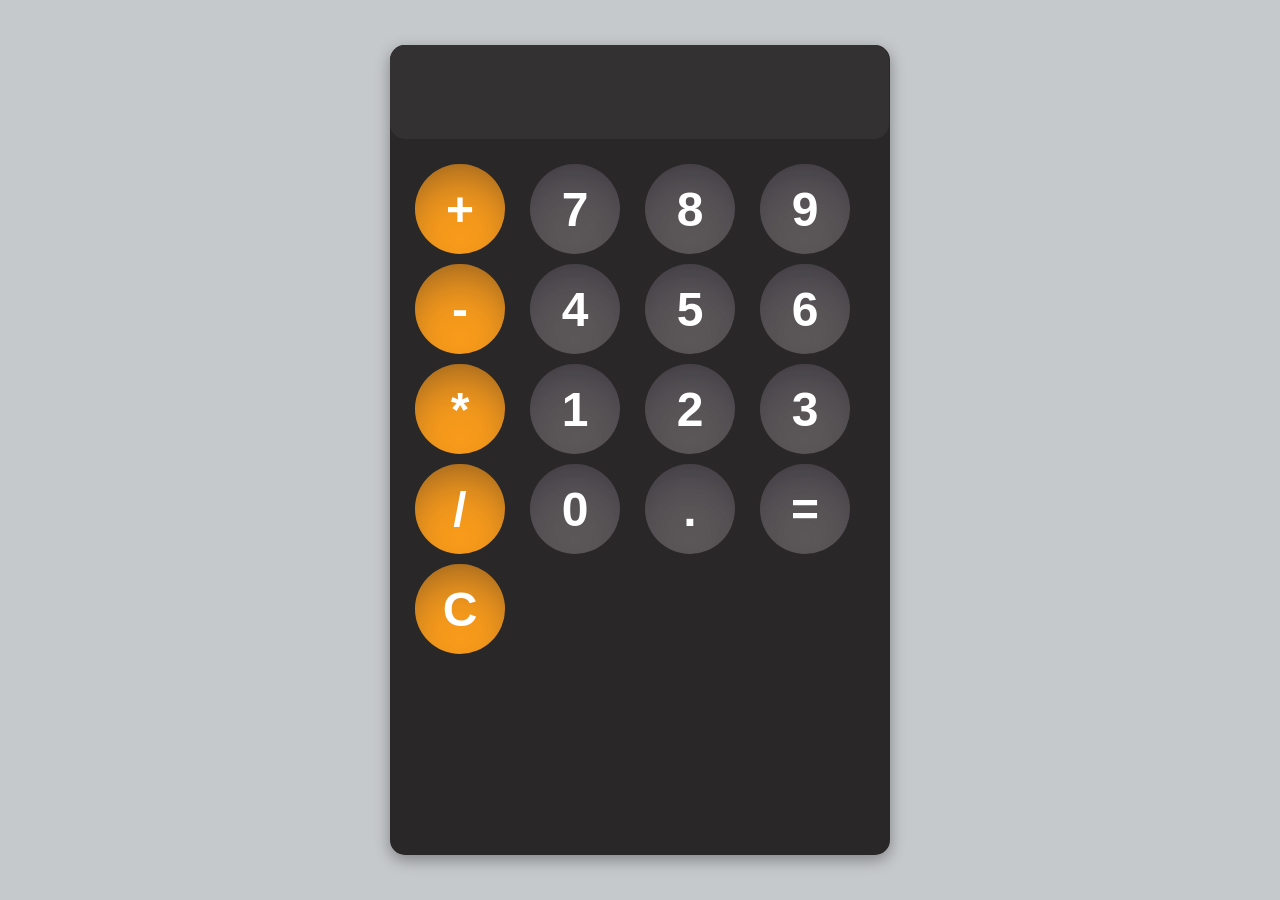
<file: index.html>
<!DOCTYPE html>
<html lang="en">
<head>
    <meta charset="UTF-8">
    <meta name="viewport" content="width=device-width, initial-scale=1.0">
    <link rel="stylesheet" href="style.css">
    <title>Calculator</title>
</head>
<body>
    <div class="calculator">
        <input id="display" readonly>

        <div id="calc">
            <button onclick="appendToDisplay('+')" class="operator-btn">+</button>
            <button onclick="appendToDisplay('7')">7</button>
            <button onclick="appendToDisplay('8')">8</button>
            <button onclick="appendToDisplay('9')">9</button>
            <button onclick="appendToDisplay('-')" class="operator-btn">-</button>
            <button onclick="appendToDisplay('4')">4</button>
            <button onclick="appendToDisplay('5')">5</button>
            <button onclick="appendToDisplay('6')">6</button>
            <button onclick="appendToDisplay('*')" class="operator-btn">*</button>
            <button onclick="appendToDisplay('1')">1</button>
            <button onclick="appendToDisplay('2')">2</button>
            <button onclick="appendToDisplay('3')">3</button>
            <button onclick="appendToDisplay('/')" class="operator-btn">/</button>
            <button onclick="appendToDisplay('0')">0</button>
            <button onclick="appendToDisplay('.')">.</button>
            <button onclick="calculate()">=</button>
            <button onclick="clearDisplay()" class="operator-btn">C</button>
        </div>
    </div>


    <script src="script.js"></script>
</body>
</html>
</file>
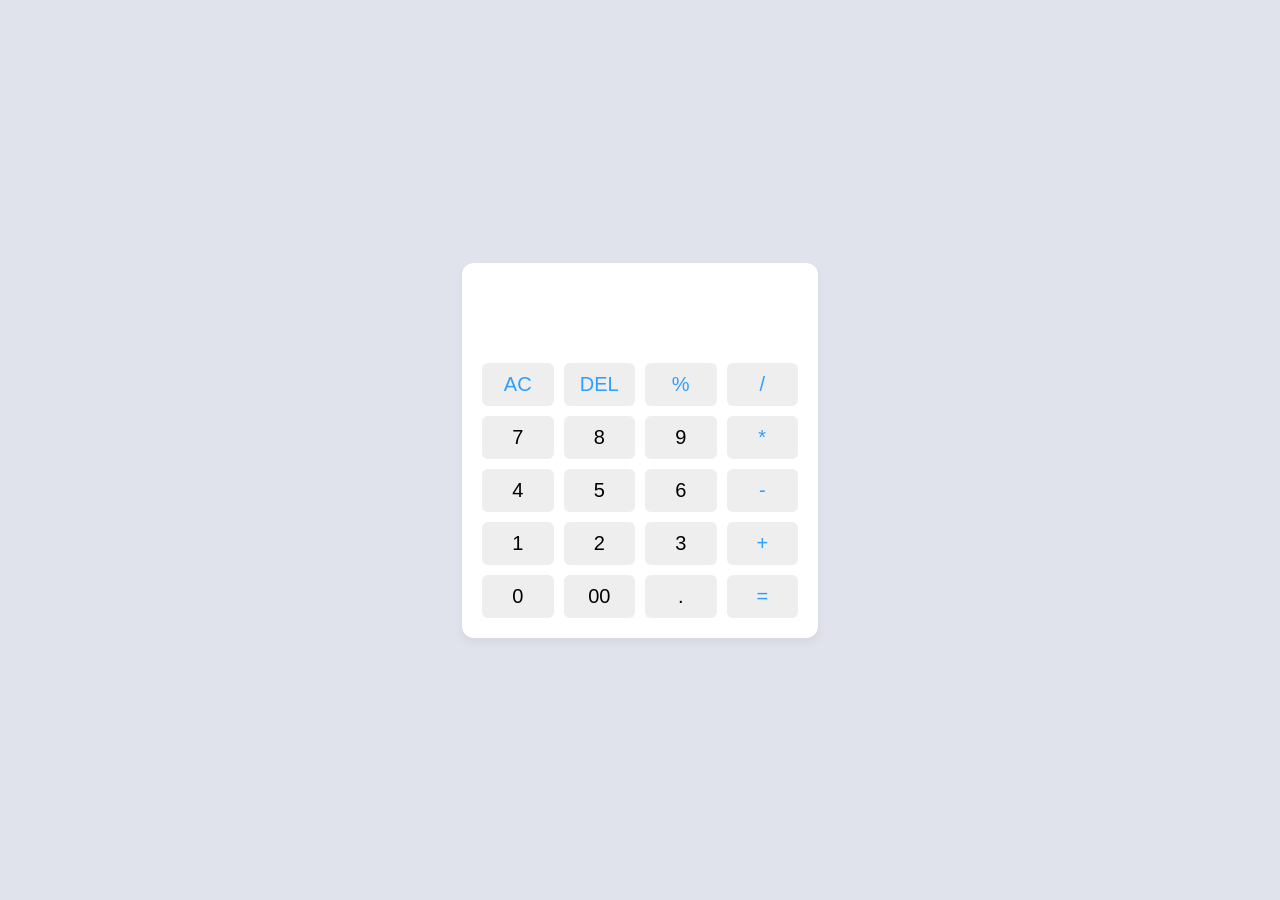
<file: calculator/index.html>
<!DOCTYPE html>
<html lang="en">
<head>
    <meta charset="UTF-8">
    <meta name="viewport" content="width=device-width, initial-scale=1.0">
    <link rel="stylesheet" href="style.css">
    <title>Document</title>
</head>
<body>
    <div class="container">
        <input type="text" class="display">

        <div class="buttons">
            <button class="operator" data-value="AC">AC</button>
            <button class="operator" data-value="DEL">DEL</button>
            <button class="operator" data-value="%">%</button>
            <button class="operator" data-value="/">/</button>

            <button data-value="7">7</button>
            <button data-value="8">8</button>
            <button data-value="9">9</button>
            <button class="operator" data-value="*">*</button>

            <button data-value="4">4</button>
            <button data-value="5">5</button>
            <button data-value="6">6</button>
            <button class="operator" data-value="-">-</button>

            <button data-value="1">1</button>
            <button data-value="2">2</button>
            <button data-value="3">3</button>
            <button class="operator" data-value="+">+</button>
            
            <button data-value="0">0</button>
            <button data-value="00">00</button>
            <button data-value=".">.</button>
            <button class="operator" data-value="=">=</button>
        </div>
    </div>

    <script src="js/script.js"></script>
</body>
</html>
</file>
<file: style.css>
body{
    margin: 0;
    display: flex;
    justify-content: center;
    align-items: center;
    height: 100vh;
    background-color: rgb(198, 201, 204);
}

.calculator{
    background-color: rgb(41, 39, 39);
    border-radius: 15px;
    max-width: 500px;
    height: 90vh;
    box-shadow: rgba(0, 0, 0, 0.35) 0px 5px 15px;
}

#calc{
    display: grid;
    grid-template-columns: repeat(4, 1fr);
    gap: 10px;
    padding: 25px;
}

#display{
    border-radius: 15px;
    max-width: 99%;
    font-size: 5rem;
    text-align: right;
    border: none;
    background-color: rgb(51, 49, 49);
    color: white;
}
#display:focus{
    outline: none;
    border: none;
}

button{
    width: 90px;
    height: 90px;
    border-radius: 50%;
    border: none;
    background-color: rgb(93, 88, 88);
    color: white;
    font-size: 3rem;
    font-weight: bold;
    cursor: pointer ;
    box-shadow: rgba(38, 38, 67, 0.25) 0px 30px 60px -12px inset, rgba(0, 0, 0, 0.3) 0px 18px 36px -18px inset;
}
button:hover{
    background-color: hsl(0, 0%, 40%);
}
button:active{
    background-color: hsl(0, 0%, 50%);
}

.operator-btn{
    background-color: hsl(35, 100%, 55%);
}
.operator-btn:hover{
    background-color: hsl(35, 100%, 65%);
}
.operator-btn:active{
    background-color: hsl(35, 100%, 7   5%);
}
</file>
<file: calculator/style.css>
*{
    margin: 0;
    padding: 0;
    box-sizing: border-box;
}

body{
    height: 100vh;
    display: flex;
    align-items: center;
    justify-content: center;
    background: #e0e3eb;
}
.container{
    position: relative;
    background: #fff;
    /* width: 100%; */
    border-radius: 12px;
    padding: 10px 20px 20px;
    background: #fff;
    box-shadow: 0 5px 10px rgba(0, 0, 0, 0.05); 
}
.display{
    height: 80px;
    width: 100%;
    outline: none;
    border: none;
    text-align: right;
    margin-bottom: 10px;
    font-size: 25px;
    color: #000e1a;
    pointer-events: none;
}

.buttons{
    display: grid;
    grid-gap: 10px;
    grid-template-columns: repeat(4, 1fr);
}

.buttons button{
    padding: 10px;
    border-radius: 6px;
    border: none;
    font-size: 20px;
    cursor: pointer;
    background-color: #eee;
}

.buttons button:active{
    transform: scale((0.99));
}

.operator{
    color: #2f9fff;
}
</file>
